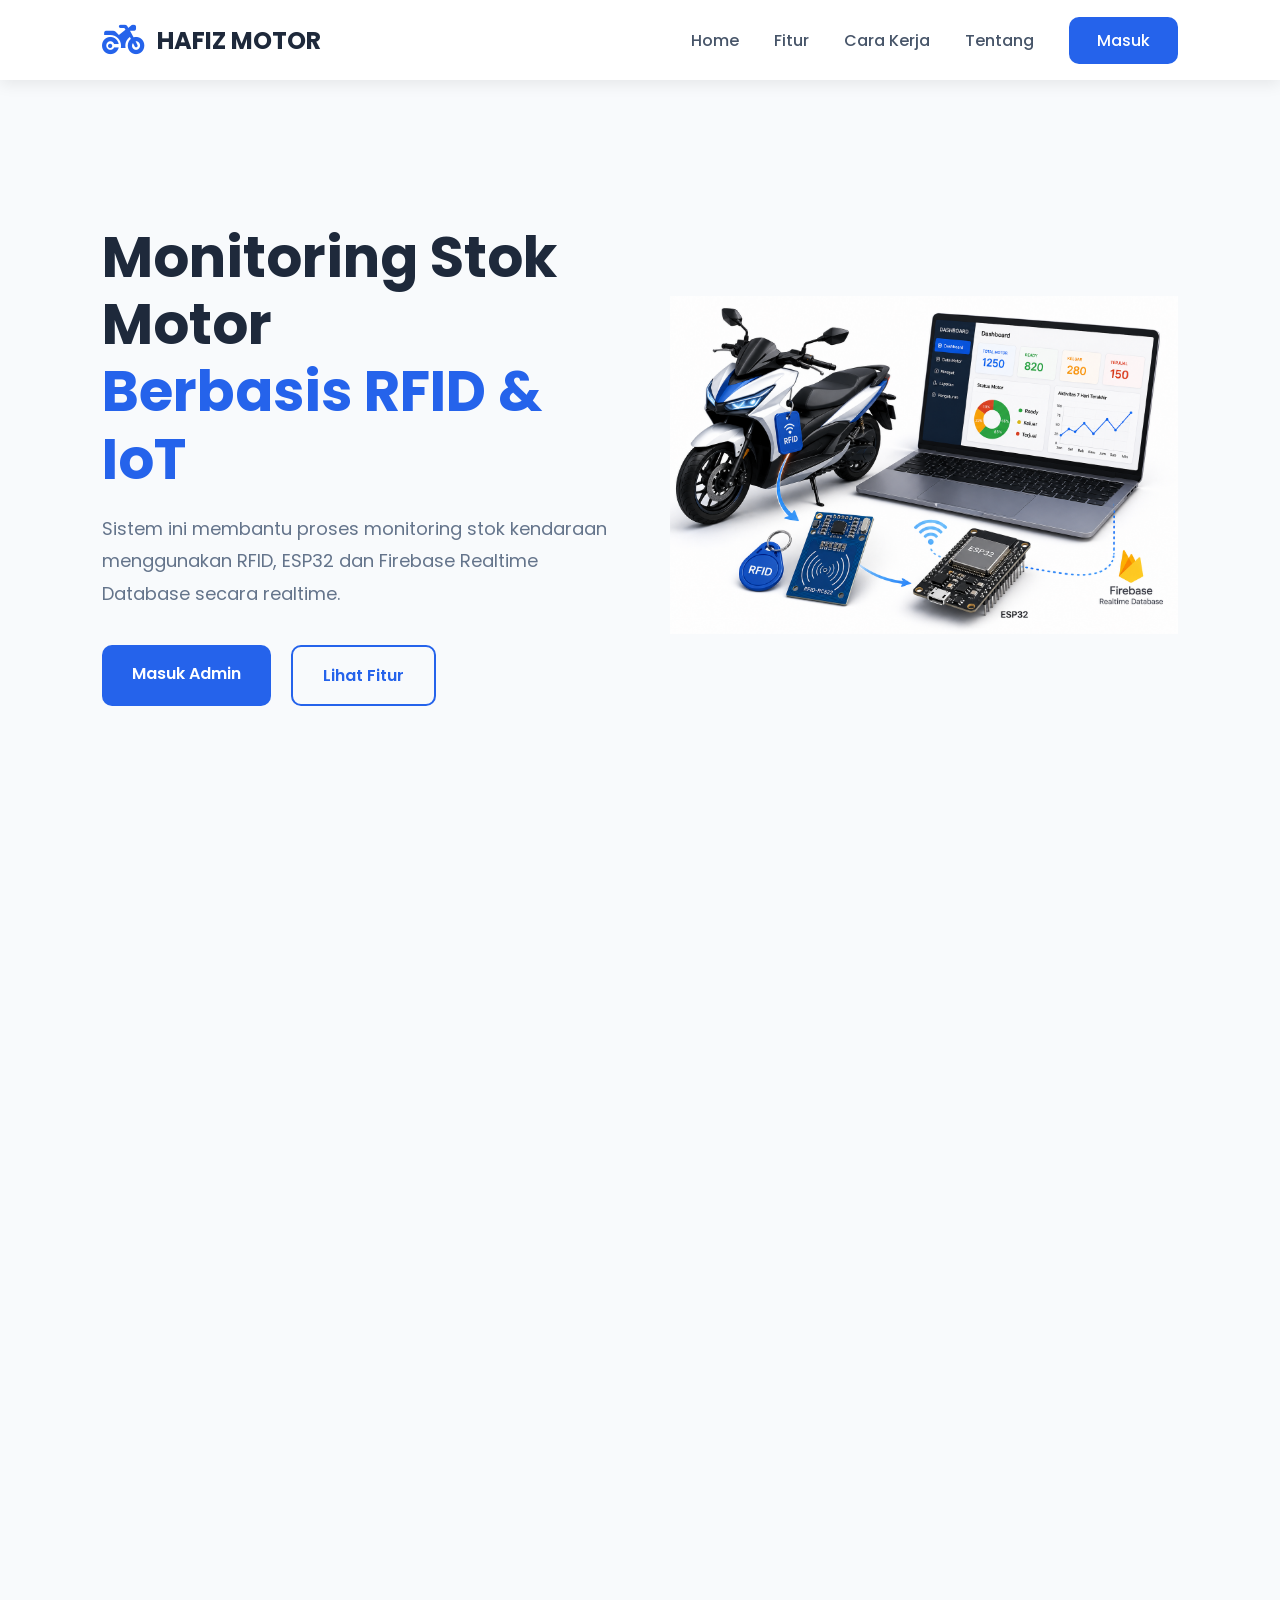
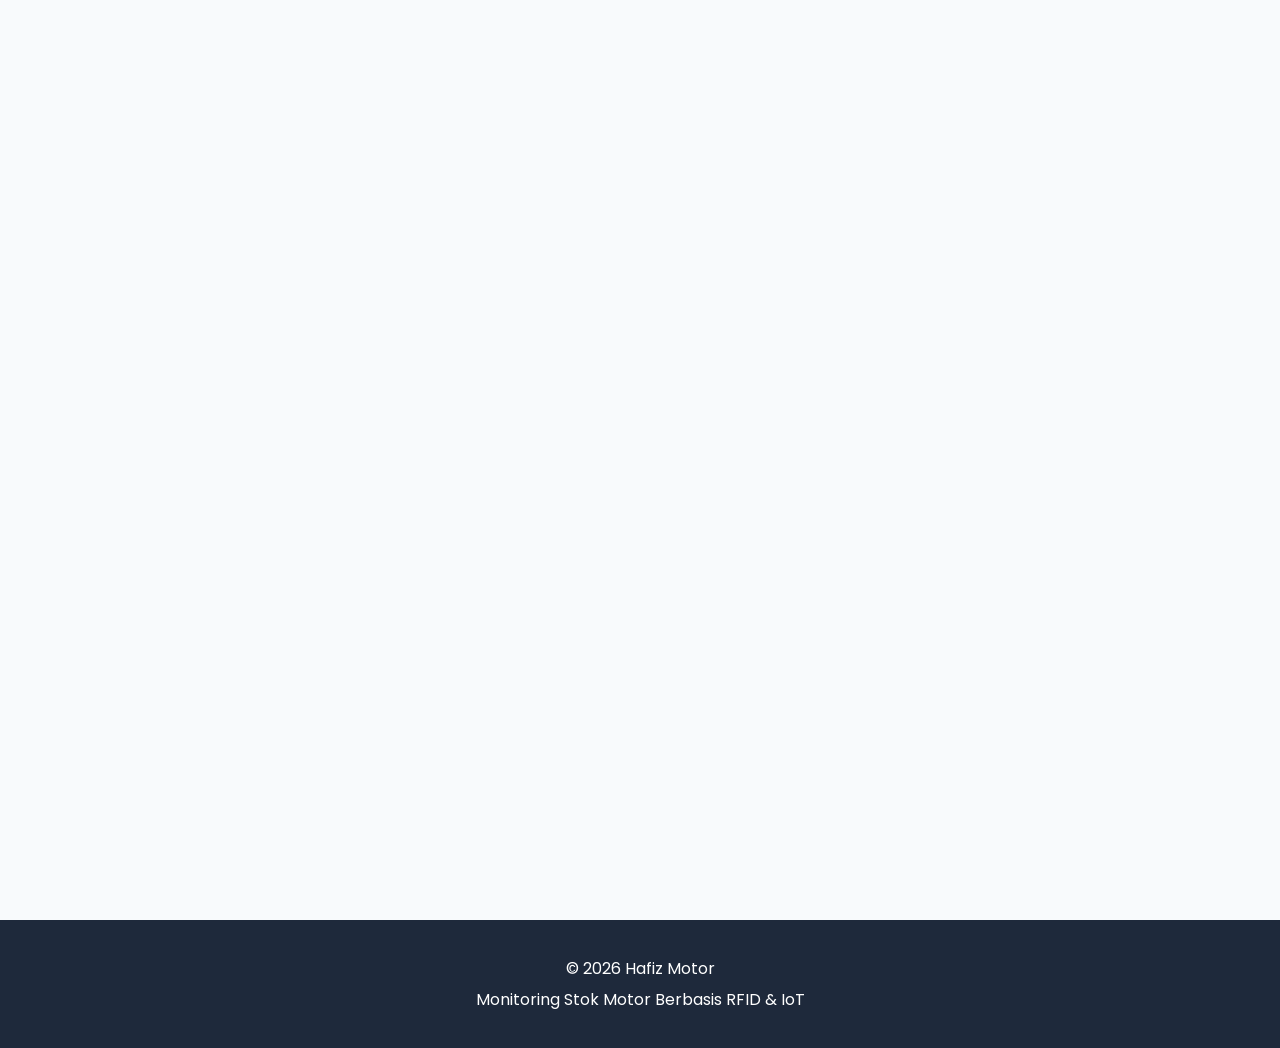
<file: index.html>
<!doctype html>
<html lang="id">
  <head>
    <meta charset="UTF-8" />
    <meta name="viewport" content="width=device-width,initial-scale=1" />
    <title>Hafiz Motor | Monitoring Stok Motor</title>
    <link rel="stylesheet" href="css/index.css" />
    <link
      href="https://fonts.googleapis.com/css2?family=Poppins:wght@300;400;500;600;700&display=swap"
      rel="stylesheet"
    />
    <link
      rel="stylesheet"
      href="https://cdnjs.cloudflare.com/ajax/libs/font-awesome/6.5.2/css/all.min.css"
    />
    <link href="https://unpkg.com/aos@2.3.1/dist/aos.css" rel="stylesheet" />
    <script src="https://unpkg.com/aos@2.3.1/dist/aos.js"></script>
  </head>

  <body>

    <!-- NAVBAR -->
    <nav data-aos="fade-down" data-aos-duration="1000">
      <div class="logo">
        <i class="fa-solid fa-motorcycle"></i>
        <h2>HAFIZ MOTOR</h2>
      </div>

      <ul id="navMenu">
        <li><a href="#home">Home</a></li>
        <li><a href="#fitur">Fitur</a></li>
        <li><a href="#cara">Cara Kerja</a></li>
        <li><a href="#tentang">Tentang</a></li>
        <li><a class="btn-login" href="login.html">Masuk</a></li>
      </ul>

      <button id="menuToggle" class="menu-toggle">
        <i class="fa-solid fa-bars"></i>
      </button>
    </nav>

    <!-- HERO -->

    <section class="hero" id="home">
      <div class="hero-text" data-aos="fade-right" data-aos-duration="1000">
        <h1>
          Monitoring Stok Motor
          <span>Berbasis RFID & IoT</span>
        </h1>
        <p>
          Sistem ini membantu proses monitoring stok kendaraan menggunakan RFID,
          ESP32 dan Firebase Realtime Database secara realtime.
        </p>
        <div class="hero-button">
          <a href="login.html" class="btn-primary"> Masuk Admin </a>
          <a href="#fitur" class="btn-secondary"> Lihat Fitur </a>
        </div>
      </div>

      <div class="hero-image" data-aos="fade-left" data-aos-duration="1000">
        <img src="img/hero.png" />
      </div>
    </section>

    <!-- FITUR -->

    <section id="fitur" data-aos="fade-up" data-aos-duration="1000">
      <h2>Fitur Sistem</h2>

      <div class="fitur-grid">
        <div class="fitur-card">
          <i class="fa-solid fa-id-card"></i>

          <h3>RFID</h3>

          <p>Scan RFID untuk mendeteksi UID motor secara otomatis.</p>
        </div>

        <div class="fitur-card">
          <i class="fa-solid fa-database"></i>

          <h3>Firebase</h3>

          <p>Semua data tersimpan pada Firebase Realtime Database.</p>
        </div>

        <div class="fitur-card">
          <i class="fa-solid fa-chart-line"></i>

          <h3>Realtime</h3>

          <p>Status stok berubah secara realtime.</p>
        </div>

        <div class="fitur-card">
          <i class="fa-solid fa-chart-column"></i>

          <h3>Dashboard</h3>

          <p>Monitoring stok motor dengan grafik interaktif.</p>
        </div>
      </div>
    </section>

    <!-- CARA KERJA -->

    <section id="cara" data-aos="fade-up" data-aos-duration="1000">
      <h2>Cara Kerja Sistem</h2>

      <div class="timeline">
        <div class="step">
          <i class="fa-solid fa-id-card"></i>

          <h4>Scan RFID</h4>
        </div>

        <div class="line"></div>

        <div class="step">
          <i class="fa-solid fa-microchip"></i>

          <h4>ESP32 Membaca UID</h4>
        </div>

        <div class="line"></div>

        <div class="step">
          <i class="fa-solid fa-database"></i>

          <h4>Cek Firebase</h4>
        </div>

        <div class="line"></div>

        <div class="step">
          <i class="fa-solid fa-repeat"></i>

          <h4>Update Status</h4>
        </div>

        <div class="line"></div>

        <div class="step">
          <i class="fa-solid fa-clock-rotate-left"></i>

          <h4>Simpan Riwayat</h4>
        </div>
      </div>
    </section>

    <!-- TENTANG -->

    <section id="tentang" data-aos="fade-up" data-aos-duration="1000">
      <div class="about">
        <div>
          <h2>Tentang Sistem</h2>

          <p>
            Sistem Monitoring Stok Motor Hafiz Motor merupakan sistem berbasis
            Internet of Things yang menggunakan RFID RC522, ESP32, Firebase
            Realtime Database serta Website Admin untuk memonitor stok kendaraan
            secara realtime.
          </p>
        </div>
      </div>
    </section>

    <footer>
      <p>© 2026 Hafiz Motor</p>

      <p>Monitoring Stok Motor Berbasis RFID & IoT</p>
    </footer>

    <script src="js/index.js"></script>
  </body>
  <script>
    AOS.init();
  </script>
</html>
</file>
<file: css/index.css>
/* ===================================
   RESET
=================================== */

* {
  margin: 0;
  padding: 0;
  box-sizing: border-box;
  font-family: "Poppins", sans-serif;
  scroll-behavior: smooth;
}

body {
  background: #f8fafc;
  color: #1e293b;
  overflow-x: hidden;
}

img {
  max-width: 100%;
  display: block;
}

a {
  text-decoration: none;
}

section {
  padding: 90px 8%;
}

/* ===================================
   NAVBAR
=================================== */

nav {
  position: fixed;
  top: 0;
  left: 0;
  width: 100%;
  height: 80px;

  background: #ffffff;

  display: flex;
  justify-content: space-between;
  align-items: center;

  padding: 0 8%;

  box-shadow: 0 4px 15px rgba(0, 0, 0, 0.08);

  z-index: 999;
}

.logo {
  display: flex;
  align-items: center;
  gap: 12px;
}

.logo i {
  font-size: 34px;
  color: #2563eb;
}

.logo h2 {
  font-size: 24px;
  color: #1e293b;
}

nav ul {
  display: flex;
  align-items: center;
  gap: 35px;
  list-style: none;
}

nav ul li a {
  color: #475569;
  font-weight: 500;
  transition: 0.3s;
}

nav ul li a:hover {
  color: #2563eb;
}

.btn-login {
  background: #2563eb;
  color: #fff !important;
  padding: 12px 28px;
  border-radius: 10px;
}

.btn-login:hover {
  background: #1d4ed8;
}

/* ===================================
   HERO
=================================== */

.hero {
  min-height: 100vh;

  display: grid;
  grid-template-columns: 1fr 1fr;
  align-items: center;
  gap: 60px;

  padding-top: 120px;
}

.hero-text h1 {
  font-size: 56px;
  line-height: 1.2;
  margin-bottom: 20px;
}

.hero-text span {
  color: #2563eb;
  display: block;
}

.hero-text p {
  color: #64748b;
  font-size: 18px;
  line-height: 1.8;
  margin-bottom: 35px;
}

.hero-button {
  display: flex;
  gap: 20px;
}

.btn-primary {
  background: #2563eb;
  color: #fff;
  padding: 16px 30px;
  border-radius: 10px;
  font-weight: 600;
  transition: 0.3s;
}

.btn-primary:hover {
  background: #1d4ed8;
}

.btn-secondary {
  border: 2px solid #2563eb;
  color: #2563eb;
  padding: 16px 30px;
  border-radius: 10px;
  font-weight: 600;
  transition: 0.3s;
}

.btn-secondary:hover {
  background: #2563eb;
  color: #fff;
}

.hero-image {
  animation: float 4s ease-in-out infinite;
}

@keyframes float {
  50% {
    transform: translateY(-15px);
  }
}

/* ===================================
   TITLE
=================================== */

section h2 {
  text-align: center;
  font-size: 36px;
  margin-bottom: 55px;
  color: #1e293b;
}

/* ===================================
   FITUR
=================================== */

.fitur-grid {
  display: grid;
  grid-template-columns: repeat(4, 1fr);
  gap: 25px;
}

.fitur-card {
  background: #fff;

  padding: 35px;

  border-radius: 16px;

  text-align: center;

  box-shadow: 0 8px 20px rgba(0, 0, 0, 0.08);

  transition: 0.3s;
}

.fitur-card:hover {
  transform: translateY(-8px);
}

.fitur-card i {
  font-size: 55px;
  color: #2563eb;
  margin-bottom: 20px;
}

.fitur-card h3 {
  margin-bottom: 15px;
}

.fitur-card p {
  color: #64748b;
  line-height: 1.7;
}

/* ===================================
   TIMELINE
=================================== */

.timeline {
  display: flex;
  justify-content: center;
  align-items: center;
  flex-wrap: wrap;
}

.step {
  width: 170px;

  text-align: center;
}

.step i {
  width: 90px;
  height: 90px;

  border-radius: 50%;

  background: #2563eb;
  color: #fff;

  display: flex;
  justify-content: center;
  align-items: center;

  font-size: 34px;

  margin: auto;
}

.step h4 {
  margin-top: 15px;
}

.line {
  width: 80px;
  height: 4px;

  background: #2563eb;
}

/* ===================================
   ABOUT
=================================== */

.about {
  background: #fff;

  padding: 50px;

  border-radius: 18px;

  box-shadow: 0 8px 20px rgba(0, 0, 0, 0.08);
}

.about h2 {
  text-align: left;
  margin-bottom: 20px;
}

.about p {
  color: #64748b;

  line-height: 2;

  font-size: 17px;
}

/* ===================================
   FOOTER
=================================== */

footer {
  background: #1e293b;

  color: #fff;

  text-align: center;

  padding: 30px;
}

footer p {
  margin: 6px 0;
}

/*=========================
HAMBURGER
=========================*/

.menu-toggle {
  display: none;
  align-items: center;
  justify-content: center;
  width: 45px;
  height: 45px;
  border: none;
  background: transparent;
  color: #2563eb;
  font-size: 28px;
  cursor: pointer;
  z-index: 1001;
}

/* ===================================
   RESPONSIVE
=================================== */

@media (max-width: 1200px) {
  .hero {
    grid-template-columns: 1fr;
    text-align: center;
    gap: 40px;
  }

  .hero-button {
    justify-content: center;
  }

  .fitur-grid {
    grid-template-columns: repeat(2, 1fr);
  }

  .stats {
    grid-template-columns: repeat(2, 1fr);
  }

  .timeline {
    flex-direction: column;
    gap: 25px;
  }

  .line {
    width: 4px;
    height: 60px;
  }

  .about h2 {
    text-align: center;
  }
}

@media (max-width: 768px) {
  nav {
    height: 75px;
    padding: 0 20px;
  }

  .logo h2 {
    font-size: 20px;
  }

  .menu-toggle {
    display: block !important;
  }

  nav ul {
    position: fixed;
    top: 75px;
    right: -100%;
    width: 260px;
    height: calc(100vh - 75px);
    background: white;
    display: flex;
    flex-direction: column;
    justify-content: flex-start;
    align-items: flex-start;
    gap: 0;
    padding-top: 30px;
    box-shadow: -8px 0 20px rgba(0, 0, 0, 0.12);
    transition: 0.35s;
  }

  nav ul.active {
    right: 0;
  }

  nav ul li {
    width: 100%;
  }

  nav ul li a {
    display: block;
    width: 100%;
    padding: 18px 25px;
  }

  .btn-login {
    margin: 20px;
    display: block;
    text-align: center;
    width: calc(100% - 40px);
  }

  .hero {
    grid-template-columns: 1fr;
    padding-top: 130px;
    text-align: center;
  }

  .hero-image {
    order: -1;
  }

  .hero-image img {
    width: 85%;
    margin: auto;
  }

  .hero-text h1 {
    font-size: 34px;
  }

  .hero-text p {
    font-size: 15px;
  }

  .hero-button {
    flex-direction: column;
    align-items: center;
  }

  .btn-primary,
  .btn-secondary {
    width: 250px;
  }

  .fitur-grid {
    grid-template-columns: 1fr;
  }

  .stats {
    grid-template-columns: 1fr;
  }

  .timeline {
    flex-direction: column;
  }

  .line {
    width: 4px;
    height: 55px;
  }

  .about {
    padding: 30px;
  }
}
</file>
